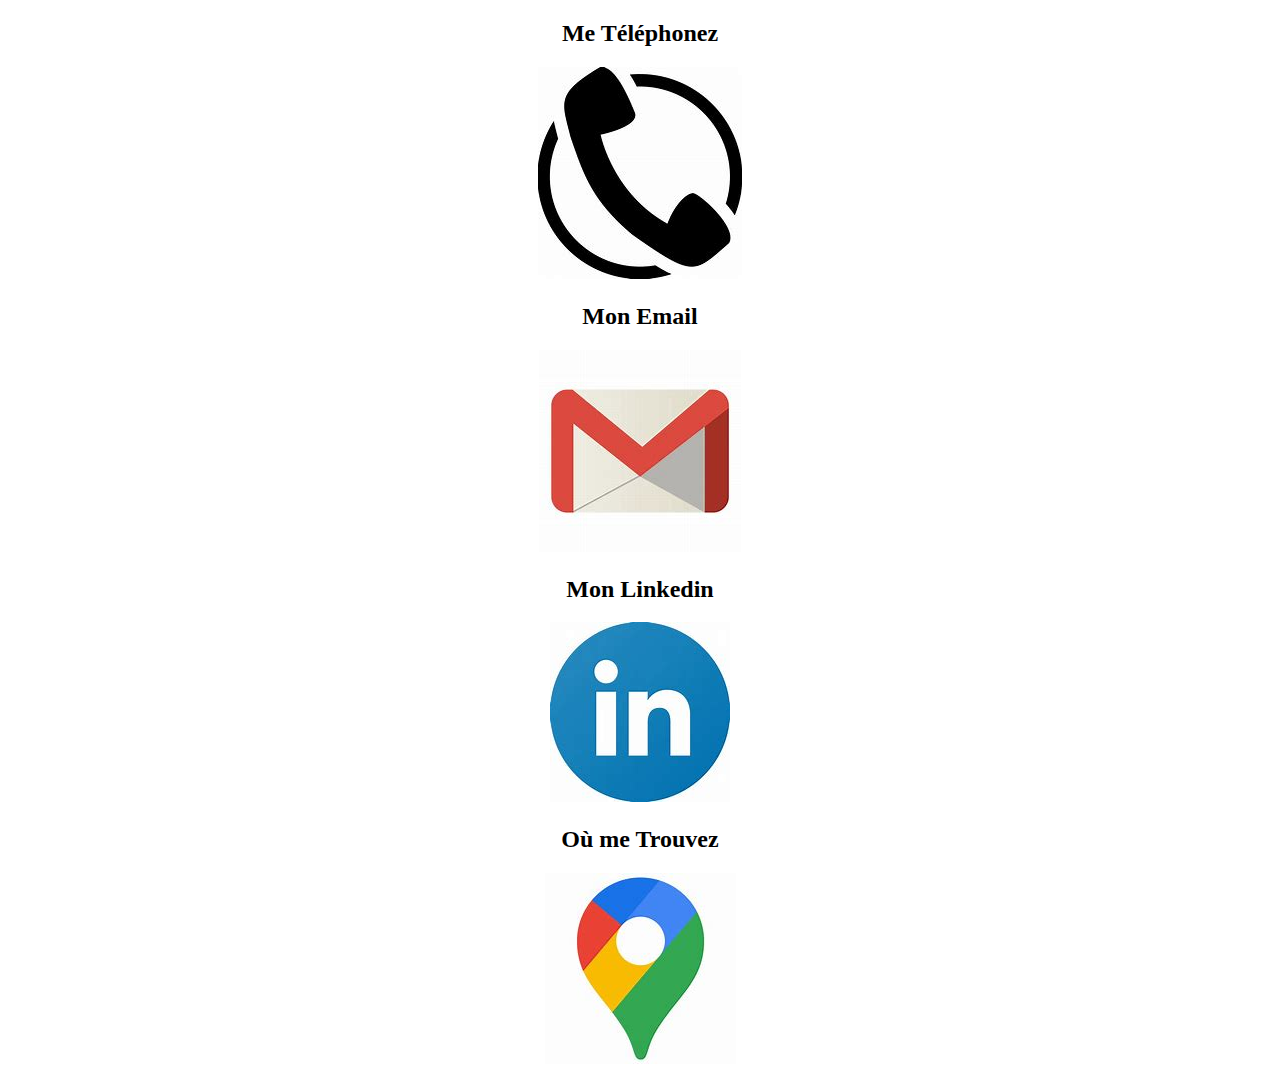
<file: contact.html>
<!DOCTYPE html>
<html>
    <head>
	    <title>CV de Mouad Derkaoui</title>
		<meta charset="utf-8"/>
	</head>
	
	<body>		     
		<center>
			<h2>Me Téléphonez</h2>
			<a href="tel:+33652443926">
				<img id="tel" src="logoTEL3.jfif" alt="..." />
			</a>

			<h2>Mon Email</h2>
			<a href="mailto:https://mail.google.com/mail/u/0/?hl=fr#inbox">
				<img id="tel" src="mailIMAGE.jfif" alt="..." />
            </a>
			<h2>Mon Linkedin</h2>
			<a href="https://www.linkedin.com/in/mouad-derkaoui-102b4321b">
				<img id="tel" src="linkedinIMAGE.jfif" alt="..." />
				
			</a>

			<h2>Où me Trouvez</h2>
			<a href="https://www.google.fr/maps/place/14+Rue+de+la+Vau+Monnaie,+28300+L%C3%A8ves/@48.4842396,1.4681166,17z/data=!4m5!3m4!1s0x47e40eba2fc5714d:0xc0d448d55400979b!8m2!3d48.483788!4d1.4696937">
				<img id="tel" src="google_map_image.jfif" alt="..." />
			</a>
		</center>
	</body>
</html>
</file>
